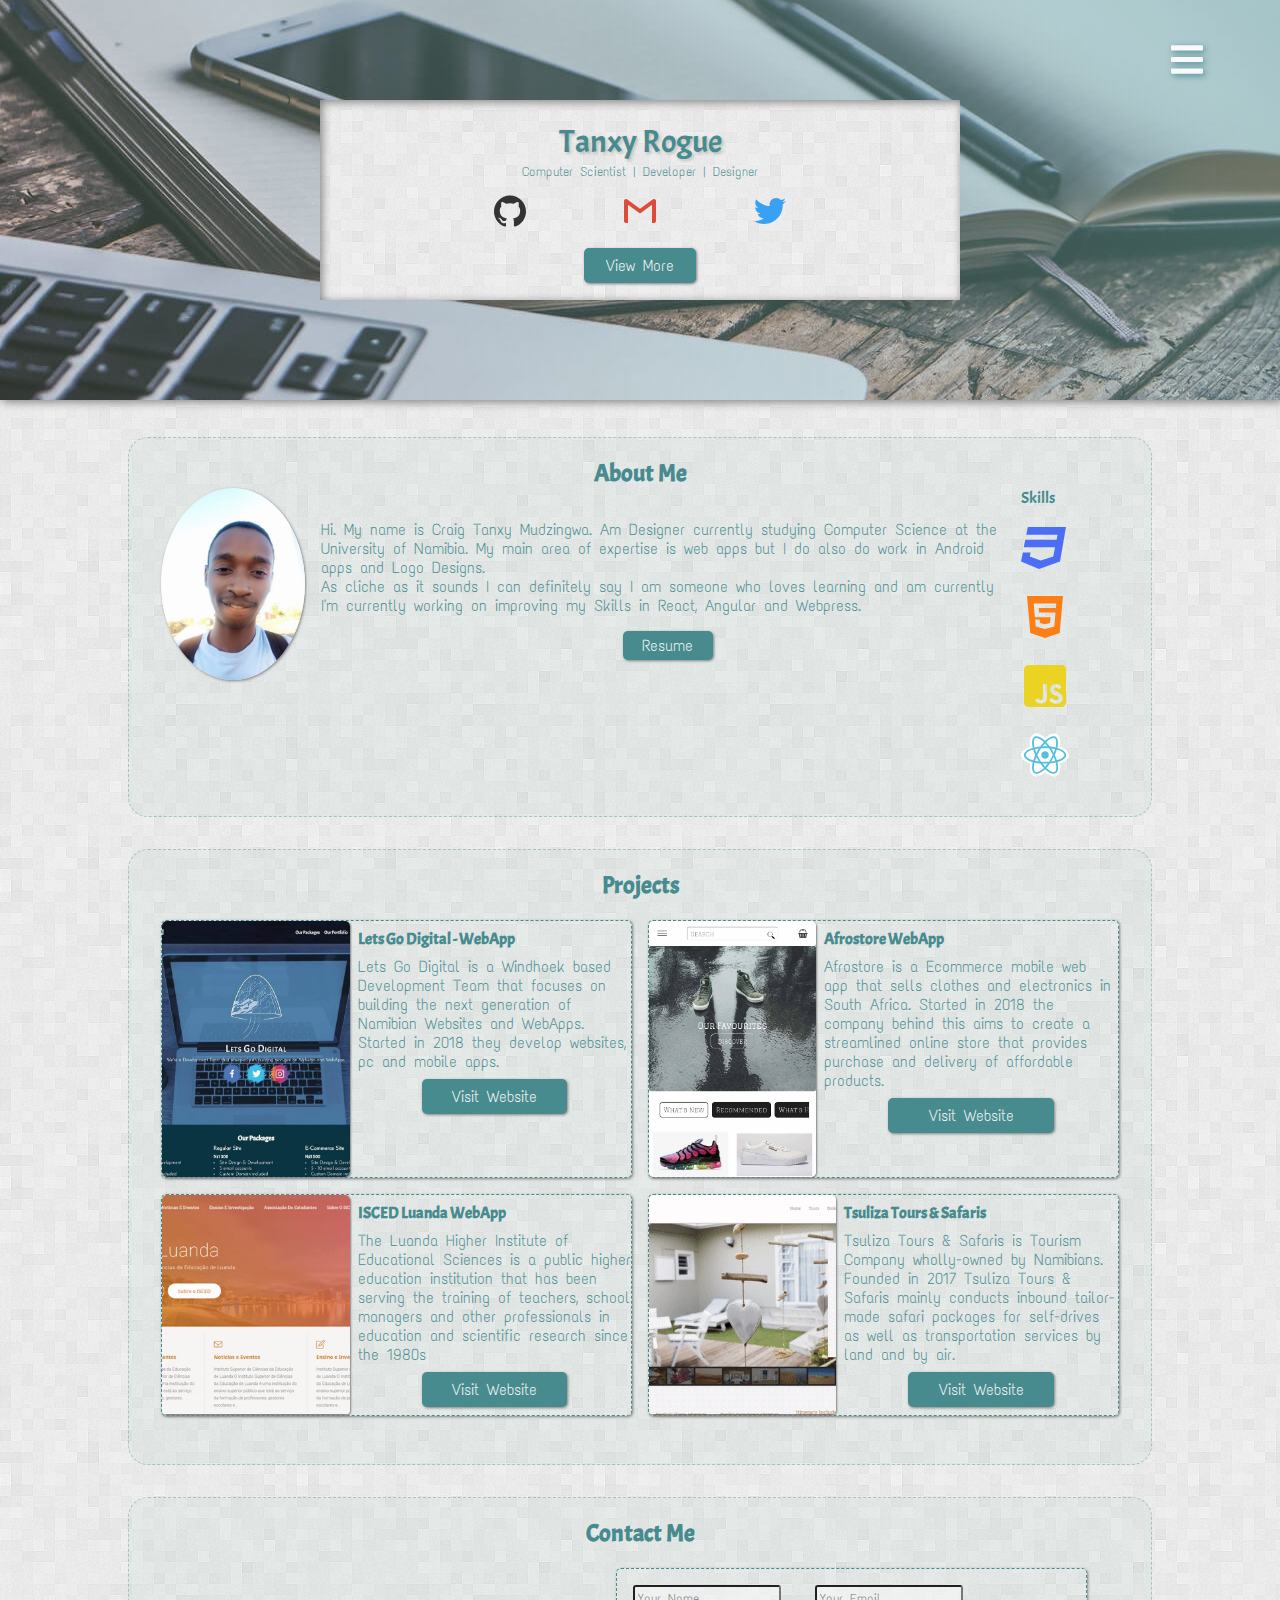
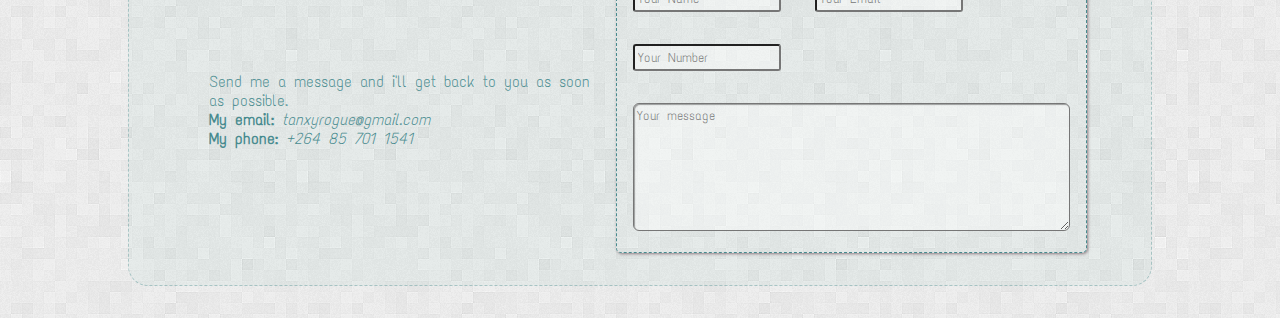
<file: index.html>
<!DOCTYPE html>
<html>

<head>
    <meta charset="utf-8" />
    <meta http-equiv="X-UA-Compatible" content="IE=edge">
    <title>Tanxy Rogue | PortFolio</title>
    <meta name="viewport" content="width=device-width, initial-scale=1">
    <link href="https://fonts.googleapis.com/css?family=Acme|Text+Me+One" rel="stylesheet">
    <link rel="stylesheet" type="text/css" media="screen" href="main.css" />
    <link rel="shortcut icon" href="favicon.png" type="image/x-icon">
</head>

<body class="body">

    <header id="home">
        <div class="header-img-container">
            <img src="img/header.jpeg" alt="Header image of laptop" class="header-img" />
            <div class="header-img-overlay"></div>
        </div>
        <div class="header-card">
            <h1 class="web-brand">Tanxy Rogue</h1>
            <div class="brand-subtitle">Computer Scientist | Developer | Designer</div>

            <div class="header-links">
                <a href="https://github.com/TanxyRogue" target="_blank" rel="noopener noreferrer"><img src="img/github.svg"
                        alt="github-link" class="header-link"></a>
                <a href="mailto:tanxyrogue@gmail.com" target="_blank" rel="noopener noreferrer"><img src="img/gmail.svg"
                        alt="github-link" class="header-link"></a>
                <a href="https://twitter.com/TanxyRogue" target="_blank" rel="noopener noreferrer"><img src="img/twitter.svg"
                        alt="github-link" class="header-link"></a>
            </div>

            <a href="#about" class="header-more-link">View More</a>
        </div>

        <section class="nav-section">
            <div class="nav-screen-overlay hidden"></div>
            <img src="img/bars.svg" alt="Nav Drawer Icon" class="nav-drawer-btn">

            <nav class="nav-list nav-list-hidden">
                <a href="#home" class="nav-link">Home</a>
                <a href="#about" class="nav-link">About</a>
                <a href="#projects" class="nav-link">Projects</a>
                <a href="#contact" class="nav-link">Contact</a>
            </nav>
        </section>
    </header>

    <main>
        <section class="about-section margined-section" id="about">
            <h2 class="about-header">About Me</h2>
            <div class="body">
                <div class="about-main">
                    <img src="img/profile.jpg" alt="A picture of myself (ie Tanxy Rogue)" class="profile-img">
                    <div class="about-text">
                        Hi. My name is Craig Tanxy Mudzingwa. Am Designer currently studying Computer Science at the
                        University of Namibia.
                        My main area of expertise is web apps but I do also do work in Android apps and Logo Designs.<br />
                        As cliche as it sounds I can definitely say I am someone who loves learning and am currently
                        I'm currently working on improving my Skills in React, Angular and Webpress.
                        <a href="./Craig Mudzingwa Resume.pdf" target="_blank" rel="noopener noreferrer" class="resume-btn">Resume</a>
                    </div>
                </div>
                <aside class="skills-aside">
                    <div class="skills-header">Skills</div>
                    <img src="img/css.svg" alt="css" class="skill-icon">
                    <img src="img/html.svg" alt="html" class="skill-icon">
                    <img src="img/js.svg" alt="js" class="skill-icon">
                    <img src="img/react.svg" alt="react" class="skill-icon">
                </aside>
            </div>
        </section>

        <!-- TODO: Make header full page and add some info about services I currently offer -->

        <section class="projects-section margined-section" id="projects">
            <h2 class="projects-header">Projects</h2>
            <div class="body">

                <div class="projects-article-row">

                    <article class="project-card">
                        <img src="img/LetsGoDigital.jpg" alt="Verynice Store ront Logo" class="project-img">
                        <div class="project-body">
                            <h4 class="project-title">Lets Go Digital - WebApp</h4>
                            <div class="project-details">
                                Lets Go Digital is a Windhoek based Development Team that focuses on building the next generation of Namibian Websites and WebApps. Started in 2018 they develop websites, pc and mobile apps.
                            </div>
                            <a href="https://lets-go-digital.web.app" class="visit-site-link" target="_blank" rel="noopener noreferrer">Visit Website</a>
                        </div>
                    </article>

                    <article class="project-card">
                        <img src="img/afrostore.jpg" alt="Verynice Store Front Logo" class="project-img">
                        <div class="project-body">
                            <h4 class="project-title">Afrostore WebApp</h4>
                            <div class="project-details">
                                Afrostore is a Ecommerce mobile web app that sells clothes and electronics in South Africa. Started in 2018 the company behind this aims to create a streamlined online store that provides purchase and delivery of affordable products.
                            </div>
                            <a href="https://afrostore-141ed.web.app/" class="visit-site-link" target="_blank" rel="noopener noreferrer">Visit Website</a>
                        </div>
                    </article>

                </div>

                <div class="projects-article-row">

                    <article class="project-card">
                        <img src="img/isced website.jpg" alt="Verynice Store Front Logo" class="project-img project-img-gif">
                        <div class="project-body">
                            <h4 class="project-title">ISCED Luanda WebApp</h4>
                            <div class="project-details">
                                The Luanda Higher Institute of Educational Sciences is a public higher education institution that has been serving the training of teachers, school managers and other professionals in education and scientific research since the 1980s
                            </div>
                            <a href="http://www.iscedluanda.com" class="visit-site-link" target="_blank" rel="noopener noreferrer">Visit Website</a>
                    </article>

                    <article class="project-card">
                        <img src="img/tsuliza website.jpg" alt="Verynice Store Front Logo" class="project-img project-img-gif">
                        <div class="project-body">
                            <h4 class="project-title">Tsuliza Tours & Safaris</h4>
                            <div class="project-details">
                                Tsuliza Tours & Safaris is Tourism Company wholly-owned by Namibians. Founded in 2017 Tsuliza Tours & Safaris mainly conducts inbound tailor-made safari packages for self-drives as well as transportation services by land and by air.
                            </div>
                            <a href="https://tsulizasafaris.com" class="visit-site-link" target="_blank" rel="noopener noreferrer">Visit Website</a>
                        </div>
                    </article>

                </div>
            </div>
        </section>

        <section class="margined-section contact-section" id="contact">
            <h2 class="contact-header">Contact Me</h2>
            <div class="body">
                <div class="contact-info">
                    <div class="body">
                      Send me a message and i'll get back to you as soon as possible. <br>
                      <b>My email:</b> <em>tanxyrogue@gmail.com<br></em>
                      <b>My phone:</b> <em> +264 85 701 1541</em>
                    </div>
                  </div>
          
                  <form class="contact-form">
                    <input type="text" name="your-name" id="name-input"  class="form-input" placeholder="Your Name">
                    <input type="email" name="your-email" placeholder="Your Email" id="email-input" class="form-input">
                    <input type="tel" name="your-number" id="number-input" class="form-input" placeholder="Your Number">
          
                    <!-- <input type="time" name="your-message" id="message-input" placeholder="Your Message"> -->
                    <br>
                    <textarea name="your-message" id="message-input" cols="64" rows="7"  class="form-input" placeholder="Your message"></textarea>
                  </form>
            </div>
        </section>
    </main>
    <script src="main.js"></script>
</body>

</html>
</file>
<file: main.css>
/* #region HouseKeeping */
body,html{
    color: #488b8f;
    padding:0;
    margin:0;
    background-color: rgb(228, 228, 228);
    background-image: url('img/bg.png');
    font-family: 'Acme', sans-serif;
    overflow-x: hidden;
}
a{
    text-decoration: none;
}
/* #endregion */

/* #region Navbar */

.nav-section{
    position: fixed;
    right: 1%;
    top: 1%;
    box-sizing: border-box;
    width: 14rem;
    height: 12rem;
}
    .nav-screen-overlay{
        position: fixed;
        top: 0;
        left: 0;
        width: 100vw;
        height: 100vh;
        background-color: #488c8f63;
    }
    .nav-drawer-btn{
        position: fixed;
        margin-top: 2rem;
        margin-left: 8rem;
        width: 2rem;
        z-index: 12;

        cursor: pointer;
        -webkit-filter: drop-shadow(2px 2px 3px #488b8f);
        filter: drop-shadow(2px 2px 3px #488b8f);
    }
    .nav-list{
        /* display: none; */
        /* border: solid red; */
        height: 100%;
        width: 100%;
        opacity: 1;
        transition: opacity 0.6s;
    }
    .nav-list-hidden{
        opacity: 0;
        pointer-events: none;
    }
        .nav-link{
            font-family: 'Text Me One', sans-serif;
            font-weight: 100;
            text-align: center;
            color: #488b8f;
            background-color: #faf9f9;
            padding: 0.3rem;
            border-radius: 12px;
            width: 64px;
            line-height: 24px;

            box-shadow: 1px 1px 3px 0px gray;
            -webkit-box-shadow: 1px 1px 3px 0px gray;
            -moz-box-shadow: 1px 1px 3px 0px gray;
        }
            .nav-link:nth-child(1){position: absolute;top: 5%;}
            .nav-link:nth-child(2){position: absolute;top: 30%; left: 15%;}
            .nav-link:nth-child(3){position: absolute;top: 55%; left: 40%;}
            .nav-link:nth-child(4){position: absolute;top: 80%; left: 65%;}
        .nav-link:hover{
            color: #faf9f9;
            background-color: #488b8f;
        }
        .nav-link:active{
            animation: nav-link-active 380ms forwards;
        }
            @keyframes nav-link-active{
                from{transform: scale(1);}
                to{transform: scale(0.7);}
            }

/* #endregion */

/* #region Header */
.header-img-container{
    filter:drop-shadow(2px 2px 5px gray);
}
    .header-img{
        -webkit-clip-path: polygon(0% 0%, 0% 100%, 25% 100%, 25% 25%, 75% 25%, 75% 75%, 25% 75%, 25% 100%, 100% 100%, 100% 0%);
        clip-path: polygon(0% 0%, 0% 100%, 25% 100%, 25% 25%, 75% 25%, 75% 75%, 25% 75%, 25% 100%, 100% 100%, 100% 0%);

        width:100vw;
        height: 400px;
        object-fit: cover;
    }
    .header-img-overlay{
        position: absolute;
        top: 0;
        left: 0;
        height: 400px;
        width: 100vw;
        z-index: 1;
        background-image: linear-gradient(45deg, #5ea3a300, #5ea3a377);

        -webkit-clip-path: polygon(0% 0%, 0% 100%, 25% 100%, 25% 25%, 75% 25%, 75% 75%, 25% 75%, 25% 100%, 100% 100%, 100% 0%);
        clip-path: polygon(0% 0%, 0% 100%, 25% 100%, 25% 25%, 75% 25%, 75% 75%, 25% 75%, 25% 100%, 100% 100%, 100% 0%);
    }

.header-card{
    width: 39rem;
    height: 12.5rem;
    
    position:absolute;
    top:100px;
    left:50vw;
    margin-left: -19.5rem;
}
    .web-brand{
        text-align: center;
        font-family: 'Acme', sans-serif;
        font-weight: 100;
        margin-block-end: 0.1rem;
        text-shadow: 2px 2px 3px rgba(128, 128, 128, 0.384);
    }
    .brand-subtitle{
        font-family: 'Text Me One', sans-serif;
        font-size: 0.8rem;
        text-align: center;
    }
    .header-links{
        margin: 1rem 0rem;
        text-align: center;
    }
        .header-link{
            text-align: center;
            width: 2rem;
            margin: 0 3rem;
        }
    .header-more-link{
        font-family: 'Text Me One', sans-serif;
        font-weight: 500;
        display: block;
        text-align: center;
        background-color: #488b8f;
        margin: 0rem 16rem;
        padding: 0.5rem;
        border-radius: 5px;
        color: #faf9f9;
        cursor: pointer;

        box-shadow: 1px 1px 3px 0px gray;
        -webkit-box-shadow: 1px 1px 3px 0px gray;
        -moz-box-shadow: 1px 1px 3px 0px gray;
    }
        .header-more-link:hover{
            background-color: #faf9f9;
            color: #488b8f;;
        }
        .header-more-link:active{
            animation: header-more-link-click 60ms forwards;
        }
            @keyframes header-more-link-click {
                from {transform: scale(1);}
                to {transform: scale(0.9);}
            }
/* #endregion */

/* #region Main-styling */
    .margined-section{
        margin: 2rem 8rem;
        border-radius: 20px;
        padding: 0rem 2rem;
        padding-bottom: 2rem;
        border: 1px dashed #488c8f63;
        background-color: #add2c921;
    }

    /* #region About-Styling */
    .about-header{
        text-align: center;
        margin-block-end: 0;
    }
    .about-section > .body{
        display: flex;
        justify-content: space-between;
    }
        .about-main{
            display: flex;
        }
            .profile-img{
                border-radius: 50%;
                width: 12rem !important;
                height: 12rem !important;
                object-fit: cover;

                box-shadow: 1px 1px 3px 0px gray;
                -webkit-box-shadow: 1px 1px 3px 0px gray;
                -moz-box-shadow: 1px 1px 3px 0px gray;
            }
            .about-text{
                margin: 1rem;
                margin-top: 2em;
                height: auto;
                font-family: 'Text Me One', sans-serif;
            }
            .resume-btn{
                font-family: 'Text Me One', sans-serif;
                font-weight: 500;
                display: block;
                text-align: center;
                background-color: #488b8f;
                width: 5rem;
                text-align: center;
                margin: 1rem 0;
                padding: 0.3rem;
                border-radius: 5px;
                color: #faf9f9;
                cursor: pointer;

                position: relative;
                left: 50%;
                margin-left: -2.5rem;
        
                box-shadow: 1px 1px 3px 0px gray;
                -webkit-box-shadow: 1px 1px 3px 0px gray;
                -moz-box-shadow: 1px 1px 3px 0px gray;
            }
                .resume-btn:hover{
                    background-color: #faf9f9;
                    color: #488b8f;;
                }
                .resume-btn:active{
                    animation: resume-btn-click 60ms forwards;
                }
                .skill-icon{
                    width: 3rem;
                    height: 3rem;
                    margin-top: 1rem;
                }
                    @keyframes resume-btn-click {
                        from {transform: scale(1);}
                        to {transform: scale(0.9);}
                    }
        
    /* #endregion */

    /* #region Projects-Styling */
    .projects-section{

        /* TODO: Change Styling */
        border-radius: 20px;
    }
        .projects-header{
            text-align: center;
        }
        .projects-article-row{
                display: flex;
                justify-content: space-between;
                margin-bottom: 1rem;
            }
                .project-card{
                    display: flex;
                    width: 49%;
                    border: dashed 1px;
                    border-radius: 5px;

                    box-shadow: 1px 1px 3px 0px gray;
                    -webkit-box-shadow: 1px 1px 3px 0px gray;
                    -moz-box-shadow: 1px 1px 3px 0px gray;
                }
                .project-card:hover{
                    box-shadow: 2px 2px 8px 4px #488b8f;
                }
                    .project-img{
                        width: 40%;
                        height: 100%;
                        max-height: 16rem;
                        object-fit: cover;
                        object-position: top;
                        border-radius: 5px;

                        box-shadow: 1px 1px 2px 0px gray;
                        -webkit-box-shadow: 1px 1px 2px 0px gray;
                        -moz-box-shadow: 1px 1px 2px 0px gray;
                    }
                    .project-body{
                        flex-basis: 70%;
                        margin-left: 0.5rem;
                    }
                        .project-title{
                            margin-block-start: 0.5rem;
                            margin-block-end: 0.5em;
                        }
                        .project-details{
                            font-family: 'Text Me One', sans-serif;
                        }
                        /* Extract button styling */
                        .visit-site-link{
                            padding: 0.5rem;
                            margin: 0.5rem 4rem;
                            display: block;
                            border-radius: 5px;
                            font-family: 'Text Me One', sans-serif;
                            font-weight: 500;
                            text-align: center;
                            background-color: #488b8f;
                            color: #faf9f9;
                    
                            box-shadow: 1px 1px 3px 0px gray;
                            -webkit-box-shadow: 1px 1px 3px 0px gray;
                            -moz-box-shadow: 1px 1px 3px 0px gray;
                        }
                            .visit-site-link:hover{
                                background-color: #faf9f9;
                                color: #488b8f;
                            }
                            .visit-site-link:active{
                                box-shadow: inset 2px 2px 3px 0px rgba(0, 0, 0, 0.705);
                            }
                            
                            
                            
    /* #endregion */
    
    /* #region Contact-Styling */
        .contact-header{
            text-align: center;
        }
        .contact-section > .body{
            display: flex;    
            justify-content: space-around;    
            align-items: center;
            padding: 0rem 2rem;
        }
            .contact-info{
                font-family: 'Text Me One', sans-serif;
                padding: 1rem;
            }
            .contact-section .contact-form{
                box-shadow: 1px 1px 3px 0px #60424ca2;
                -webkit-box-shadow: 1px 1px 3px 0px #60424ca2;
                -moz-box-shadow: 1px 1px 3px 0px #60424ca2;
                border: dashed 1px;
                border-radius: 5px;
            }
            .contact-section .form-input{
                margin: 1rem;
                border-radius: 3px;
                padding: 0.2rem;
                color: #488b8f;
                background-color: rgba(255, 255, 255, 0.425);
                font-family: 'Text Me One', sans-serif;
            }
            #message-input{
                border-radius: 6px;
                box-shadow: 1px 1px 3px 0px rgba(0, 0, 0, 0.637);
                -webkit-box-shadow: inset 1px 1px 1px 0px rgba(0, 0, 0, 0.349);
                -moz-box-shadow: 1px 1px 3px 0px rgba(0, 0, 0, 0.637);
            }
    /* #endregion */

    /* #endregion */

/* #region utilities */
    .hidden{
        display: none;
    }
/* #endregion */

/* #region Responsive Styling */

    @media(max-width: 767px){
        /* #region header-styling */
            .header-img{
                -webkit-clip-path: polygon(0% 0%, 0% 100%, 10% 100%, 10% 25%, 90% 25%, 90% 75%, 10% 75%, 10% 100%, 100% 100%, 100% 0%);
                clip-path: polygon(0% 0%, 0% 100%, 10% 100%, 10% 25%, 90% 25%, 90% 75%, 10% 75%, 10% 100%, 100% 100%, 100% 0%);
            }
            .header-img-overlay{
                -webkit-clip-path: polygon(0% 0%, 0% 100%, 10% 100%, 10% 25%, 90% 25%, 90% 75%, 10% 75%, 10% 100%, 100% 100%, 100% 0%);
                clip-path: polygon(0% 0%, 0% 100%, 10% 100%, 10% 25%, 90% 25%, 90% 75%, 10% 75%, 10% 100%, 100% 100%, 100% 0%);
            }
            .header-card{
                width: 100vw;
                left: initial;
                margin-left: initial;
                
            }
            .header-link{
                margin: 0 2.5rem;
            }
            .header-more-link{
                margin: 0 8rem;
            }
            .nav-drawer-btn{
                margin-left: 11rem;
            }
        /* #endregion */

        .margined-section{
            margin: 2rem 1rem;
        }

        /* #region about-styling */
            .about-section > .body{
                display: initial;
            }
            .about-main {
                display: initial;
            }
            .about-text{
                margin-top: 1rem;
            }

            .profile-img{
                margin-top: 1rem;
                position: relative;
                left: 50%;
                margin-left: -6rem;
            }

            .skills-aside{
                display: flex;
                flex-wrap: wrap;
                justify-content: space-between;
            }
            .skills-header{
                text-align: center;
                flex: 0 0 100%;
            }
            .skill-icon{
                width: 3rem;
                height: 3rem;
                margin-top: 1rem;
            }
        /* #endregion */

        /* #region projects-styling */
            .projects-header{
                margin-block-end: 0;
            }
            .projects-article-row{
                display: initial;
            }
            .project-card{
                margin-top: 1rem;
                width: initial;
                word-break: break-word;
            }
            .project-img {
                height: 20rem;
            }
            .visit-site-link{
                margin: 0.5rem 2rem;
            }
        /* #endregion */

        /* #region contacts styling */
        .contact-section > .body{
            display: initial;
        }
        #message-input{
            width: 88%;
        }
        /* #endregion */
    }

    @media(max-width: 375px){
        .projects-section {
            padding: 0rem 1rem;
        }
        .visit-site-link{
            margin: 0.5rem 0.8rem;
        }
        .project-img {
            height: 22.5rem;
        }

        #message-input {
            width: 85%;
        }
    }

    @media (max-width: 320px){
        .header-link {
            margin: 0 1.5rem;
        }
        .header-more-link {
            margin: 1rem 6rem;
        }

        .about-section {
            padding: 0rem 1rem;
        }

        .project-img {
            height: 24.5rem;
        }

        #message-input {
            width: 82%;
        }
    }

    @media(min-width: 768px) and (max-width: 1023px ){
         .margined-section{
            margin: 2rem 2.5rem;
            padding: 0rem 1rem;
            padding-bottom: 2rem;
        }
        .profile-img {
            margin-top: 1rem;
        }
        .projects-section {
            word-break: break-word;
        }
        .visit-site-link{
            margin: 0.8rem 2rem;
        } 
    }
    @media(min-width: 768px) and (max-width: 1023px ) and (orientation: landscape){
        .margined-section {
            margin: 2rem 3rem;
            padding-bottom: 2rem;
        }
    }

    @media(min-width: 1440px){
        .brand-subtitle{
            font-size: 1rem;
        }

        .margined-section{
            margin: 3rem 10rem;
        }

        .about-text{
            margin-top: 3rem;
            font-weight: 600;
        }
    }
    @media(min-width: 1440px ) and (orientation: landscape){
        .margined-section {
            margin: 3rem 4rem;
        }
    }

    @media(min-width: 2560px){
        body,html{
            font-size: 1.4rem;
        }

        .header-img{
            -webkit-clip-path: polygon(0% 0%, 0% 100%, 25% 100%, 25% 15%, 75% 15%, 75% 85%, 25% 85%, 25% 100%, 100% 100%, 100% 0%);
            clip-path: polygon(0% 0%, 0% 100%, 25% 100%, 25% 15%, 75% 15%, 75% 85%, 25% 85%, 25% 100%, 100% 100%, 100% 0%);
    
            height: 600px;
        }
        .header-img-overlay{
            height: 600px;
            -webkit-clip-path: polygon(0% 0%, 0% 100%, 25% 100%, 25% 15%, 75% 15%, 75% 85%, 25% 85%, 25% 100%, 100% 100%, 100% 0%);
            clip-path: polygon(0% 0%, 0% 100%, 25% 100%, 25% 15%, 75% 15%, 75% 85%, 25% 85%, 25% 100%, 100% 100%, 100% 0%)
        }
        .brand-subtitle{
            font-size: 1.1rem;
        }
        .header-more-link{
            margin: 0 15rem;
            padding: 0.7rem;
        }

        .margined-section{
            margin: 4rem 20rem;
            padding: 2rem 3rem;
            padding-bottom: 3rem;
            border: 1px dashed #488c8fb6;
        }

        .profile-img {
            width: 16rem !important;
            height: 16rem !important;
            box-shadow: 1px 1px 3px 0px grey;
            -webkit-box-shadow: 1px 1px 3px 0px grey;
            -moz-box-shadow: 1px 1px 3px 0px grey;
        }

        .contact-section .form-input{
            font-size: 1.1rem;
        }
    }

    
/* #endregion */
</file>
